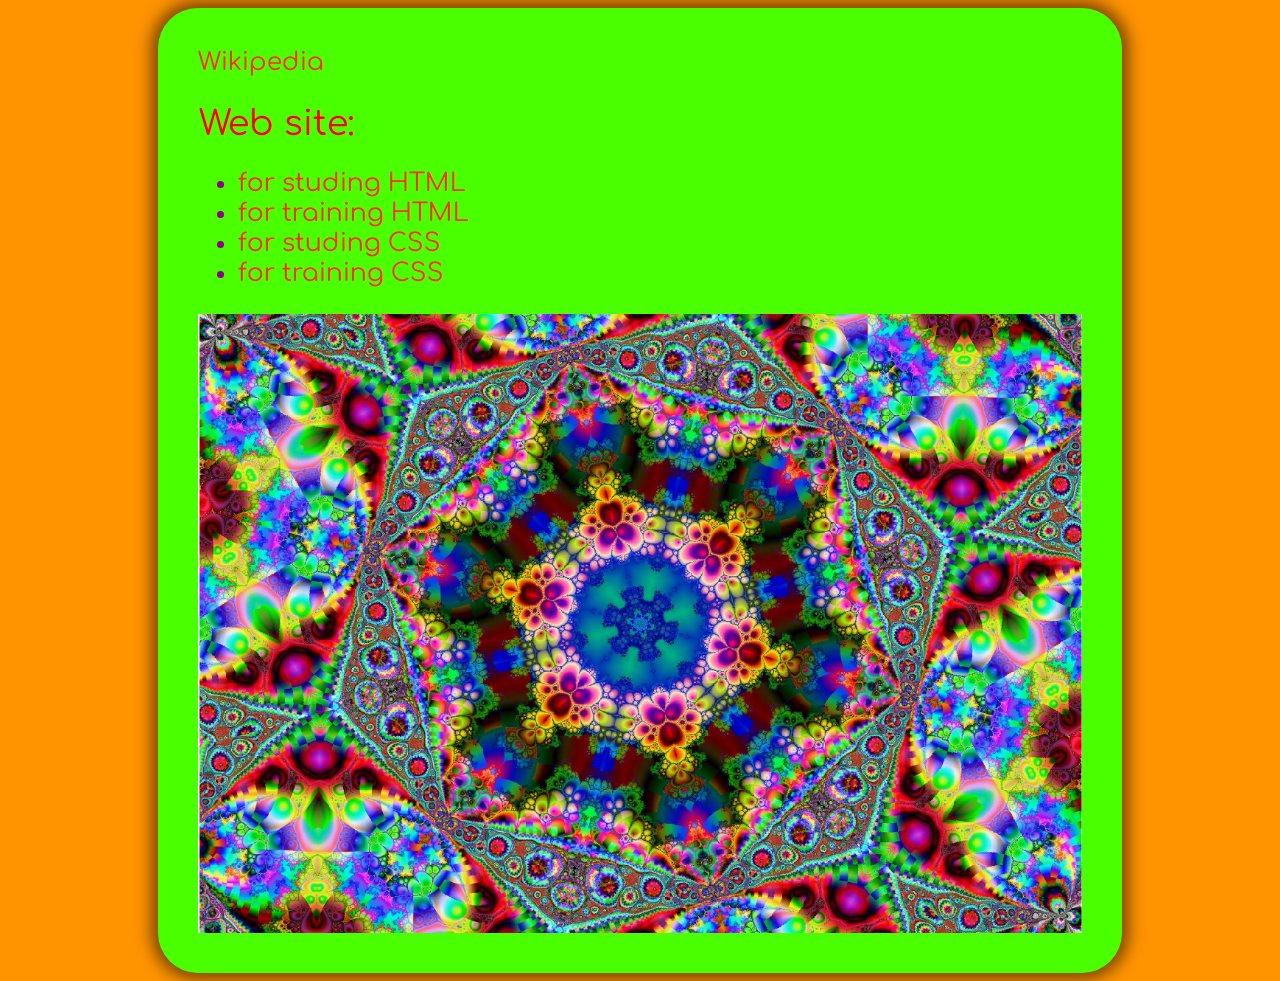
<file: index.html>
<!DOCTYPE html>
<html lang="en">
<head>
	<link rel="preconnect" href="https://fonts.googleapis.com">
	<link rel="preconnect" href="https://fonts.gstatic.com" crossorigin>
	<link href="https://fonts.googleapis.com/css2?family=Comfortaa:wght@600&display=swap" rel="stylesheet">
	<meta charset="UTF-8">
	<meta name="viewport" content="width=device-width, initial-scale=1.0">
	<title>HTML and CSS microlibrary</title>
	<link rel="stylesheet" href="style_for_index0.css">
</head>
<body>
<div>
	<a href="https://ru.wikipedia.org/wiki/%D0%97%D0%B0%D0%B3%D0%BB%D0%B0%D0%B2%D0%BD%D0%B0%D1%8F_%D1%81%D1%82%D1%80%D0%B0%D0%BD%D0%B8%D1%86%D0%B0">Wikipedia</a>
	<p>Web site:</p>
	<ul>
		<li><a href="index[1].html">for studing HTML</a></li>
		<li><a href="https://stepik.org/catalog/search?q=%D0%9E%D1%81%D0%BD%D0%BE%D0%B2%D1%8B%20HTML%20%D0%B8%20CSS">for training HTML</a></li>
		<li><a href="index[2].html">for studing CSS</a></li>
		<li><a href="https://stepik.org/catalog/search?q=%D0%9E%D1%81%D0%BD%D0%BE%D0%B2%D1%8B%20HTML%20%D0%B8%20CSS">for training CSS</a></li>
	</ul>
	<img src="каллейдоскоп.png" alt="File download was failed">
</div>
</body>
</html>
</file>
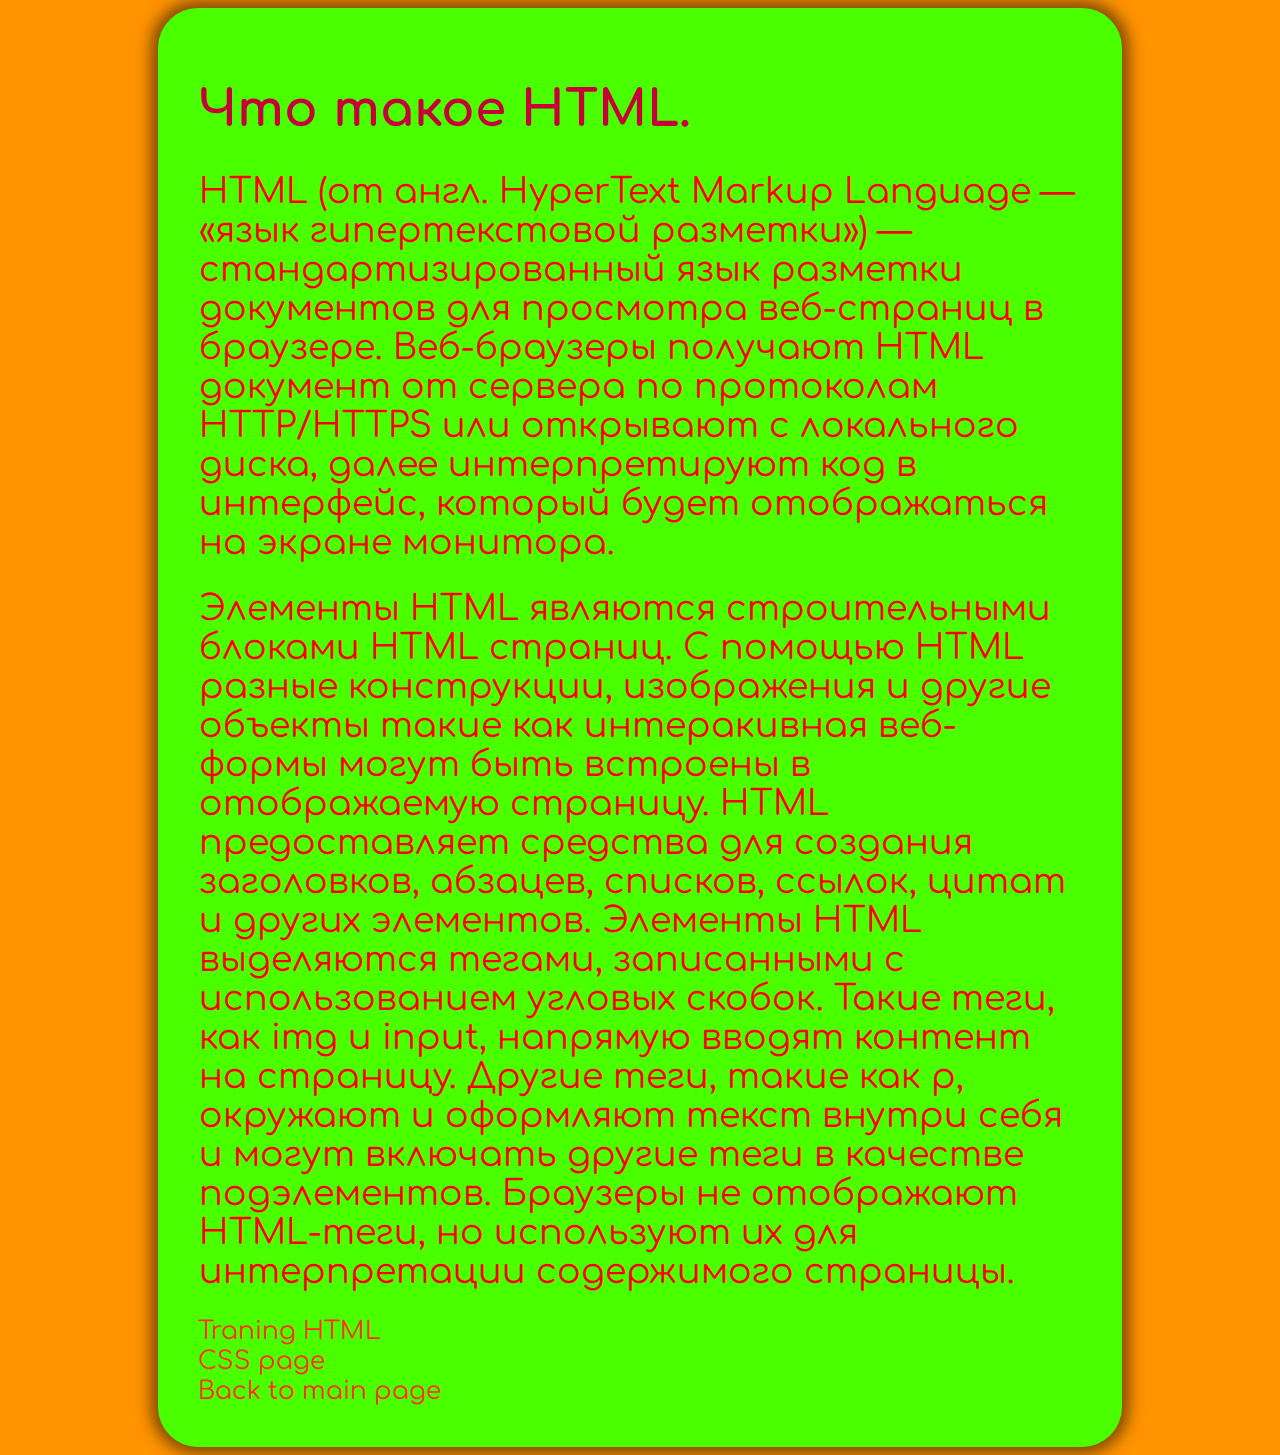
<file: index[1].html>
<!DOCTYPE html>
<html lang="en">
<head>
	<link rel="preconnect" href="https://fonts.googleapis.com">
	<link rel="preconnect" href="https://fonts.gstatic.com" crossorigin>
	<link href="https://fonts.googleapis.com/css2?family=Comfortaa:wght@600&display=swap" rel="stylesheet">
	<meta charset="UTF-8">
	<meta name="viewport" content="width=device-width, initial-scale=1.0">
	<title>HTML theory</title>
	</style>
	<link rel="stylesheet" href="style_for_index0.css">
</head>
<body>
<div>
	<h1>Что такое HTML.</h1>
	<p>
	HTML (от англ. HyperText Markup Language — «язык гипертекстовой разметки») — стандартизированный язык разметки документов для просмотра веб-страниц в браузере. Веб-браузеры получают HTML документ от сервера по протоколам HTTP/HTTPS или открывают с локального диска, далее интерпретируют код в интерфейс, который будет отображаться на экране монитора.
    </p>
    <p>
	Элементы HTML являются строительными блоками HTML страниц. С помощью HTML разные конструкции, изображения и другие объекты такие как интеракивная веб-формы могут быть встроены в отображаемую страницу. HTML предоставляет средства для создания заголовков, абзацев, списков, ссылок, цитат и других элементов. Элементы HTML выделяются тегами, записанными с использованием угловых скобок. Такие теги, как img и input, напрямую вводят контент на страницу. Другие теги, такие как p, окружают и оформляют текст внутри себя и могут включать другие теги в качестве подэлементов. Браузеры не отображают HTML-теги, но используют их для интерпретации содержимого страницы.
	</p>
    <a href="https://stepik.org/catalog/search?q=%D0%9E%D1%81%D0%BD%D0%BE%D0%B2%D1%8B%20HTML%20%D0%B8%20CSS">Traning HTML</a>
    <br>
    <a href="index[2].html">CSS page</a>
    <br>
    <a href="index[0].html">Back to main page</a>
</div>
</body>
</html>
</file>
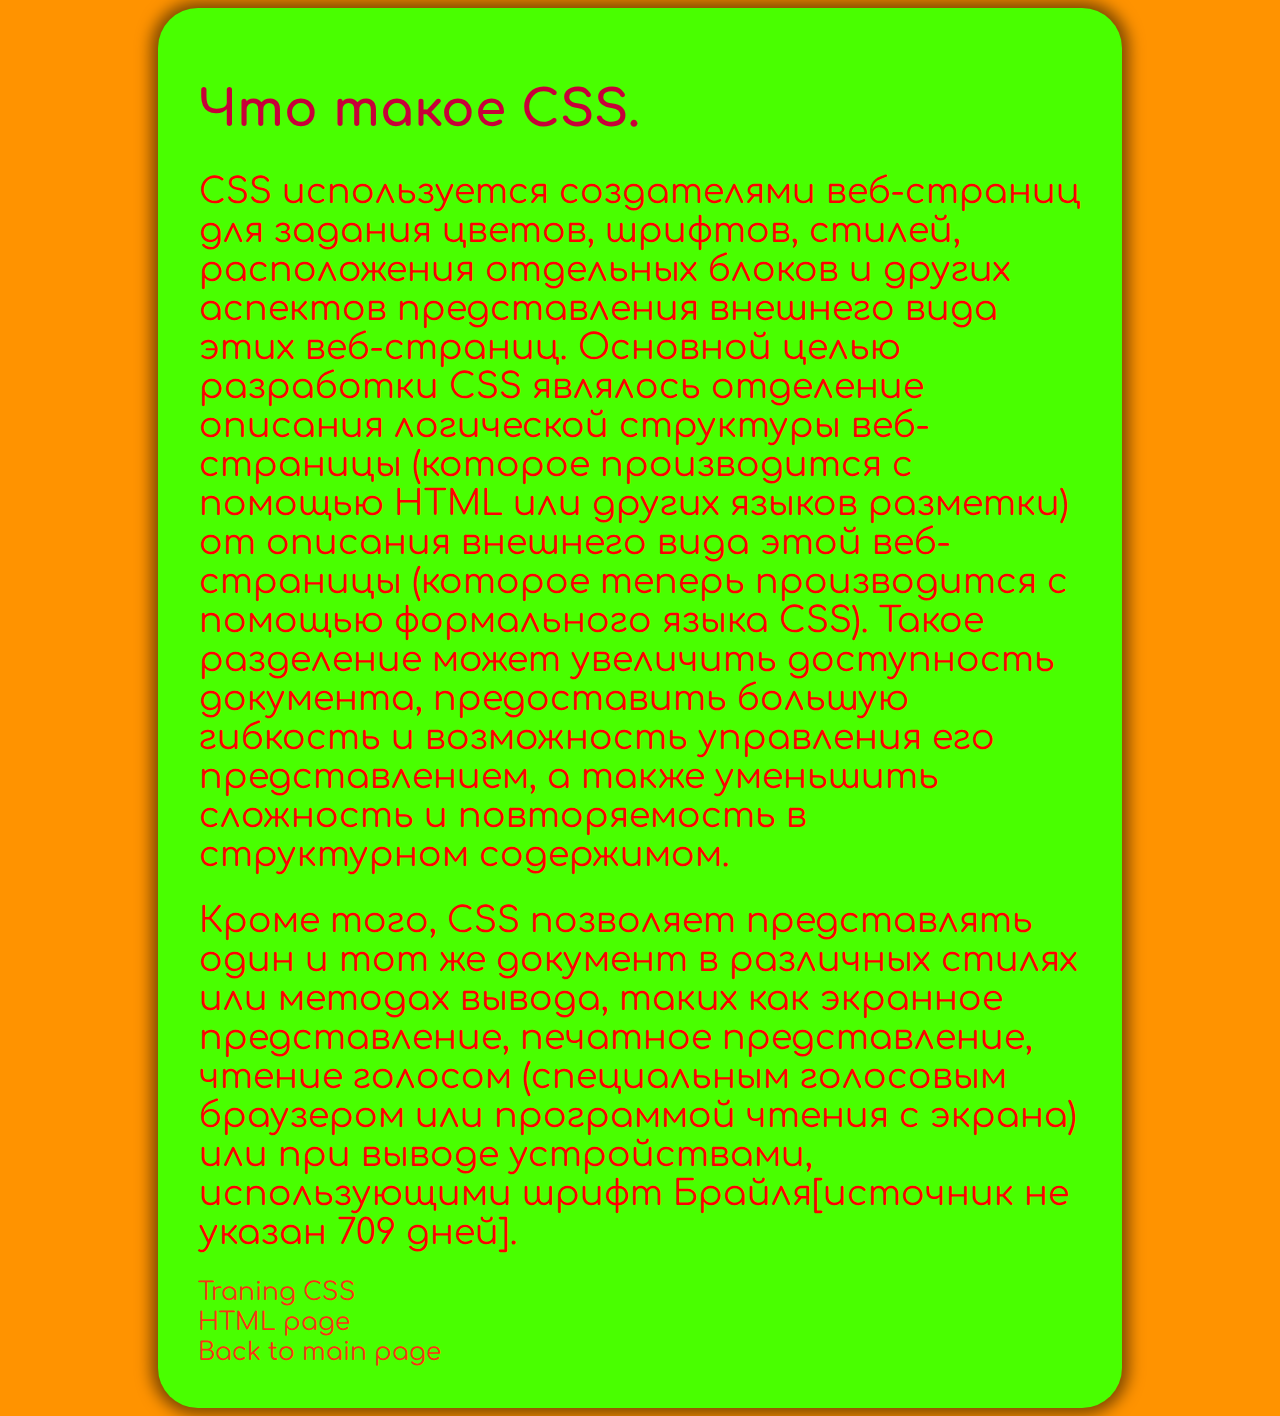
<file: index[2].html>
<!DOCTYPE html>
<html lang="en">
<head>
	<link rel="preconnect" href="https://fonts.googleapis.com">
	<link rel="preconnect" href="https://fonts.gstatic.com" crossorigin>
	<link href="https://fonts.googleapis.com/css2?family=Comfortaa:wght@600&display=swap" rel="stylesheet">
	<meta charset="UTF-8">
	<meta name="viewport" content="width=device-width, initial-scale=1.0">
	<title>CSS theory</title>
	<link rel="stylesheet" href="style_for_index0.css">
</head>
<body>
<div>
	<h1>Что такое CSS.</h1>
	<p>
	CSS используется создателями веб-страниц для задания цветов, шрифтов, стилей, расположения отдельных блоков и других аспектов представления внешнего вида этих веб-страниц. Основной целью разработки CSS являлось отделение описания логической структуры веб-страницы (которое производится с помощью HTML или других языков разметки) от описания внешнего вида этой веб-страницы (которое теперь производится с помощью формального языка CSS). Такое разделение может увеличить доступность документа, предоставить большую гибкость и возможность управления его представлением, а также уменьшить сложность и повторяемость в структурном содержимом.
    </p>
    <p>
    Кроме того, CSS позволяет представлять один и тот же документ в различных стилях или методах вывода, таких как экранное представление, печатное представление, чтение голосом (специальным голосовым браузером или программой чтения с экрана) или при выводе устройствами, использующими шрифт Брайля[источник не указан 709 дней].
	</p>
    <a href="https://stepik.org/catalog/search?q=%D0%9E%D1%81%D0%BD%D0%BE%D0%B2%D1%8B%20HTML%20%D0%B8%20CSS">Traning CSS</a>
    <br>
    <a href="index[1].html">HTML page</a>
    <br>
    <a href="index[0].html">Back to main page</a>
</div>
</body>
</html>
</file>
<file: style_for_index0.css>
p{
	color:rgb(255, 0, 0);
	font-size: 35px;
	margin: 25px 0;
	padding: 1px
}
a{
	color:rgb(251, 50, 20);
	text-decoration: none;
	margin: auto;
	display: inline-block;
	border-bottom: 2.5px solid transparent;
	transition: 0.2 ease-in;
}
ul{
	color: darkmagenta;
}
div{
	box-shadow:0px 0px 15px 7px rgba(0, 0, 0, 0.5);
	width: 70%;
	margin: auto;
	background-color:rgb(73, 255, 0);
	padding: 40px ;
	border-radius: 40px;
	border: 35px;
	border-bottom: 25px;
	border-bottom-color: rgb(225, 0, 0);
}
h1{
	color: rgb(199, 0, 57);
	font-size: 50px;
}
body{
	font-size: 25px;
	font-family:'Comfortaa', cursive;
	background-color: rgb(255, 147, 0);
}
img{
max-width: 100%;
height: auto;
display: block;
}
a:hover{
	border-bottom-color: rgb(133, 30, 82);
}
</file>
